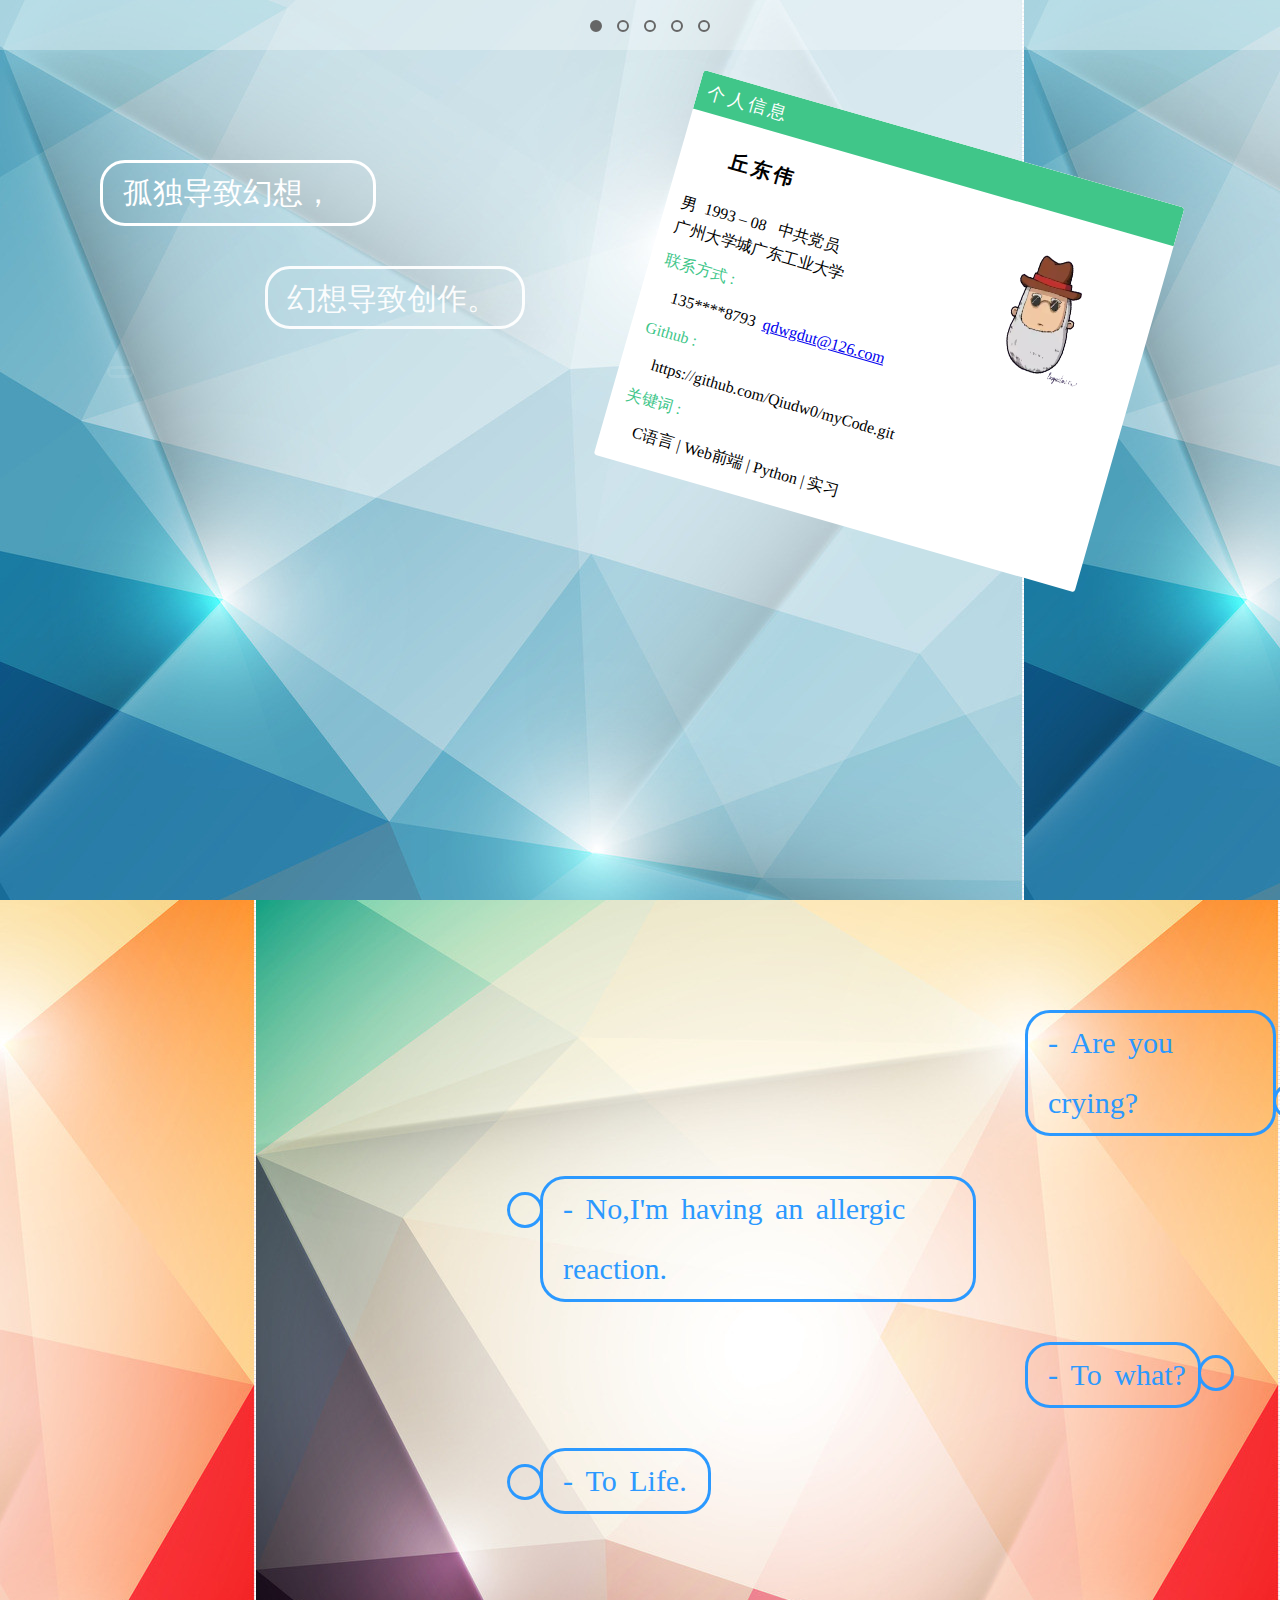
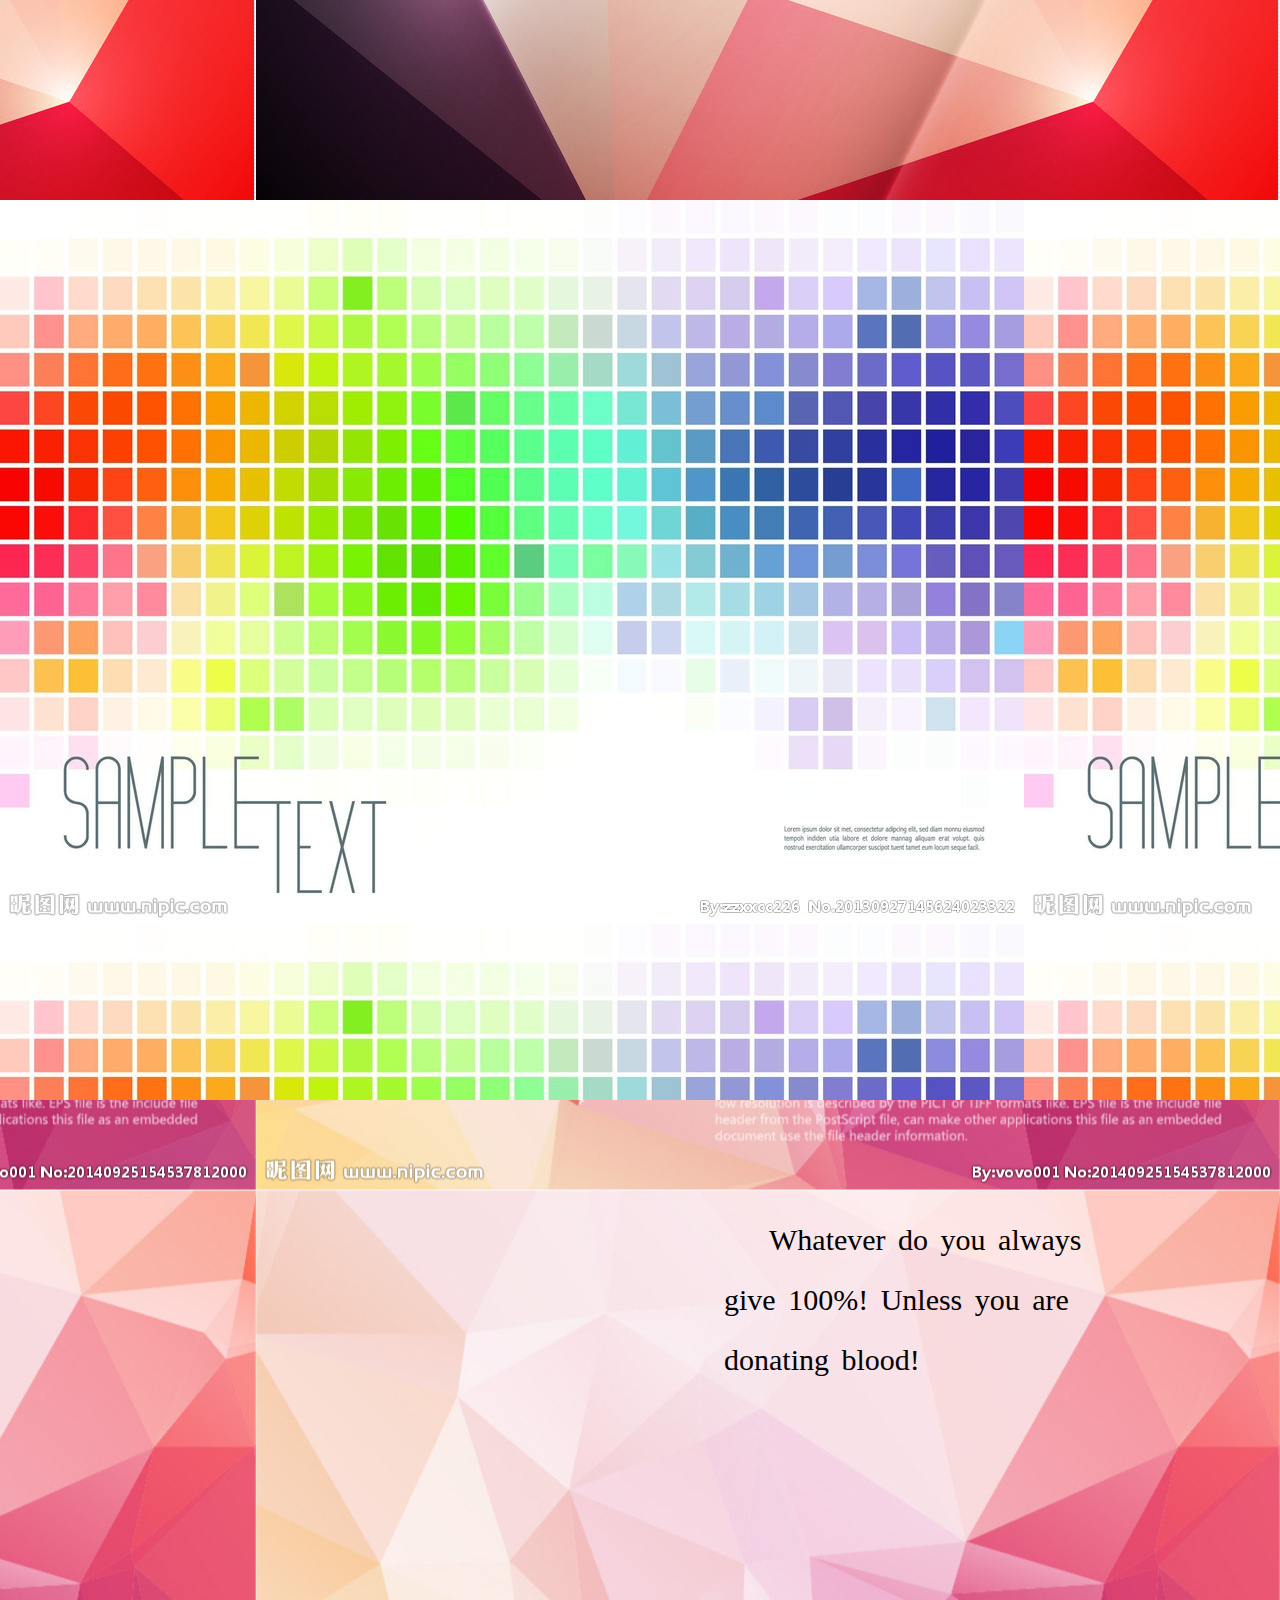
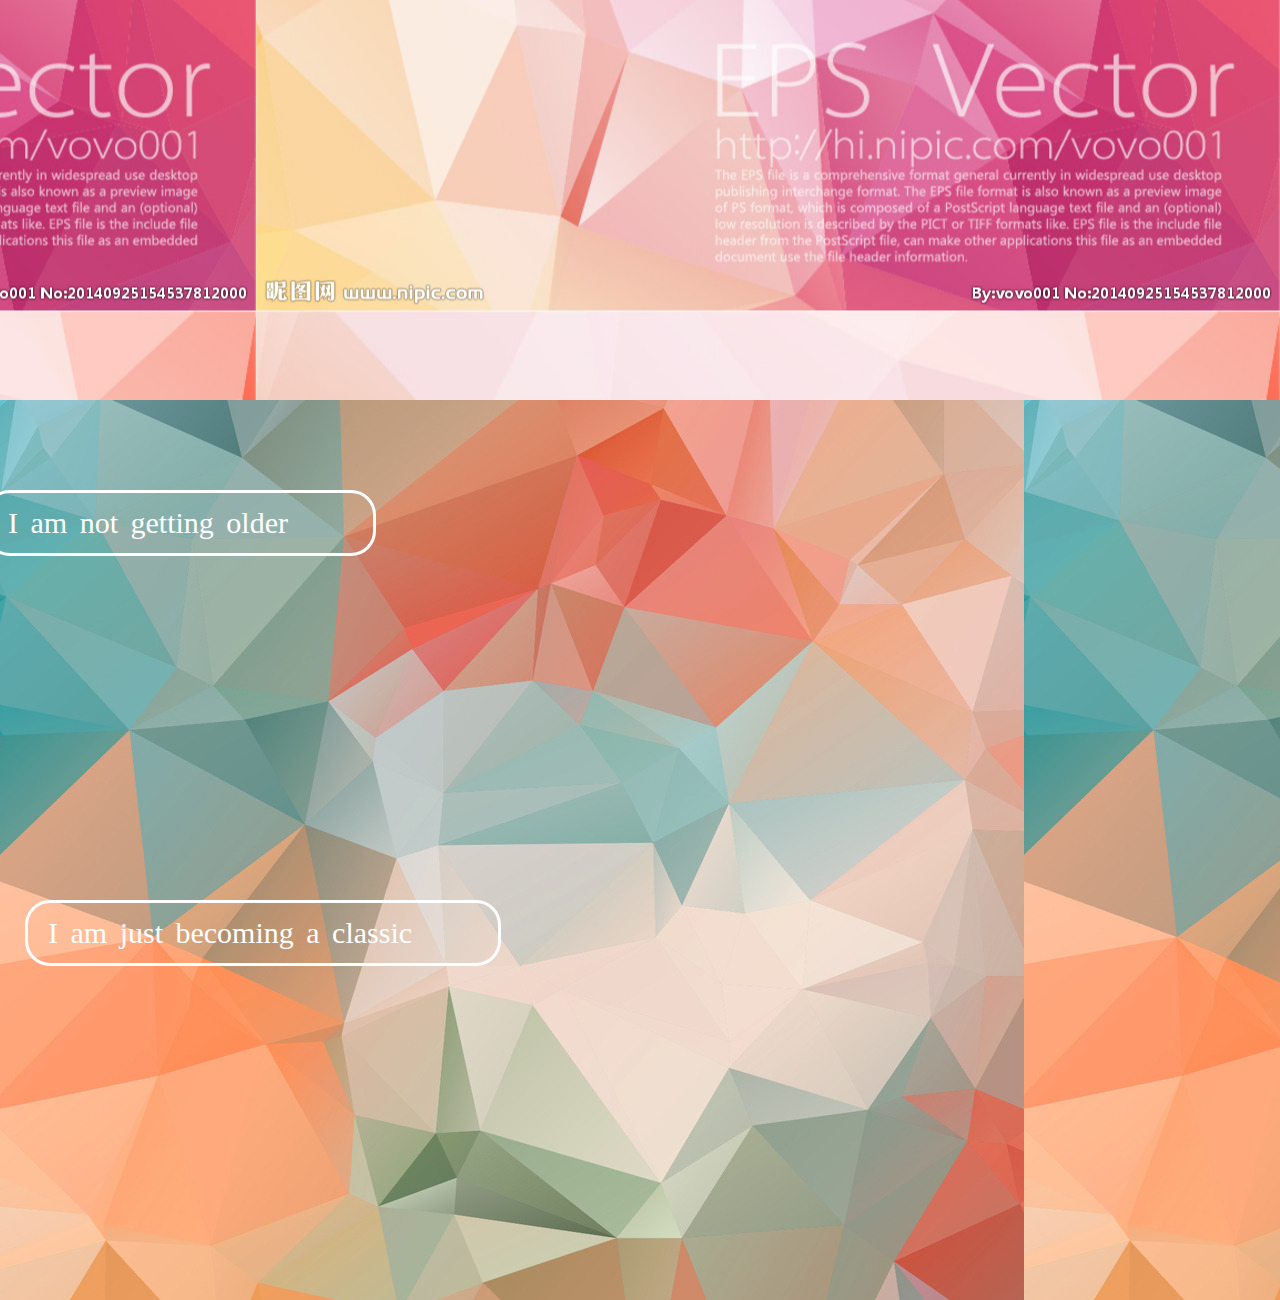
<file: resume_qdw/index.html>
<!DOCTYPE html>
<html lang="en">
<head>
    <meta charset="UTF-8">
    <title>Personal Resume</title>

    <link rel="stylesheet" type="text/css" href="style.css">

</head>
<body>
    <div id="navigation">
        <div class="menu">
            <span id="per_span" class="active_span" title="个人信息"></span>
            <span id="edu_span" title="教育信息"></span>
            <span id="exp_span" title="项目经验"></span>
            <span id="sch_span" title="学生工作"></span>
            <span id="ski_span" title="技能与荣誉"></span>
        </div>
    </div>
    <div id="all">
        <div id="person" class="info active">
            <div class="fill"></div>
            <div id="per_left" class="left">
                <p id="per_p1">孤独导致幻想，</p>
                <p id="per_p2">幻想导致创作。</p>
                <p id="per_p3">——&nbsp;by李建</p>
            </div>
            <div id="per_con" class="content">
                <div class="title"><label>个人信息</label></div>
                <div class="information">
                    <span id="per_name">丘东伟</span>
                    <span>男&nbsp;&nbsp;1993&nbsp;–&nbsp;08&nbsp;&nbsp;&nbsp;中共党员<br />广州大学城广东工业大学</span>
                    <img src="imgs/qdw.png">
                    <span class="green">联系方式&nbsp;:</span>
                    <span>&nbsp;&nbsp;&nbsp;&nbsp;135****8793&nbsp;&nbsp;<a href="mailto:qdwgdut@126">qdwgdut@126.com</a></span>
                    <span class="green">Github&nbsp;:</span>
                    <span>&nbsp;&nbsp;&nbsp;&nbsp;https://github.com/Qiudw0/myCode.git</span>
                    <span class="green">关键词&nbsp;:</span>
                    <span>&nbsp;&nbsp;&nbsp;&nbsp;C语言&nbsp;|&nbsp;Web前端&nbsp;|&nbsp;Python&nbsp;|&nbsp;实习</span>
                </div>
            </div>
        </div>
        <div id="education" class="info">
            <div class="fill"></div>
            <div id="edu_left" class="left">
                <p id="edu_p1">-&nbsp;Are you crying?<span class="r circle rcir"></span></p>
                <p id="edu_p2"><span class="l circle lcir"></span>-&nbsp;No,I'm having an allergic reaction.</p>
                <p id="edu_p3">-&nbsp;To what?<span class="r circle rcir"></span></p>
                <p id="edu_p4"><span class="l circle lcir"></span>-&nbsp;To Life.</p>
            </div>
            <div id="edu_con" class="content">
                <div class="title"><label>教育信息</label></div>
                <div class="information">
                    <span class="green">2012&nbsp;/&nbsp;09&nbsp;–&nbsp;至今&nbsp;:</span>
                    <span>&nbsp;&nbsp;&nbsp;&nbsp;广东工业大学&nbsp;软件工程专业&nbsp;本科&nbsp;&nbsp;  专业排名&nbsp;:&nbsp;前10%</span>
                    <span class="green">专业课程&nbsp;:</span>
                    <span>&nbsp;&nbsp;&nbsp;&nbsp;C语言程序设计&nbsp;|&nbsp;Java技术及其应用&nbsp;|&nbsp;C#程序设计教程&nbsp;|&nbsp;离散数学&nbsp;|&nbsp;数据结构&nbsp;|&nbsp;计算机组成原理&nbsp;|&nbsp;软件工程&nbsp;|&nbsp;计算机网络&nbsp;|&nbsp;软件需求分析&nbsp;|&nbsp;数据库系统&nbsp;|&nbsp;计算机操作系统</span>
                </div>
            </div>
        </div>
        <div id="program_experience" class="info">
            <div class="fill"></div>
            <div id="exp_left" class="left">
                <p id="exp_p1">Of cause I am in shape!</p>
                <p id="exp_p2">Round is a shape.</p>
                <img id="exp_img1" src="imgs/1.1.png">
            </div>
            <div id="exp_con" class="content">
                <div class="title"><label>项目经验</label></div>
                <div class="information">
                    <span class="green">项目名称&nbsp;:&nbsp;网上水果商城（2015/01）</span>
                    <span class="green">项目描述&nbsp;:&nbsp;</span>
                    <span>该项目前端设计使用JavaScript等技术，后台使用Java进行开发，整个项目的实现功能包括商品拖拽加入购物车，修改购物车信息以及下单等。</span>
                    <span class="green">负责描述&nbsp;:&nbsp;</span>
                    <span>前端网页的设计。另外我个人利用空闲时间使用PHP的ThinkPHP框架和Python的Django框架分别进行后台开发，实现网上商城的购物等基本功能。</span>
                    <p></p>
                    <span class="green">项目名称&nbsp;:&nbsp;基于微博网络舆情分析的研究（2015/02）</span>
                    <span class="green">负责描述&nbsp;:&nbsp;</span>
                    <span>负责前端的设计以及后台的搭建；使用技术包括JavaScript、Python、Django等。</span>
                </div>
            </div>
        </div>
        <div id="school_experience" class="info">
            <div class="fill"></div>
            <div id="sch_con" class="content">
                <div class="title"><label>学生工作</label></div>
                <div class="information">
                    <span class="green">担任职务&nbsp;:</span>
                    <span>计算机学院四叶草青年志愿者协会会长(2013/09–2014/07)&nbsp;&nbsp; 助理班主任(2014/06 – 至今)</span>
                    <span class="green">策划活动&nbsp;:&nbsp;</span>
                    <span>1. 带领协会全体代表学院参加第三届志愿服务广州交流会</span>
                    <span>2. 策划并组织：1) 面向全校的暑期社会实践活动 2) 面向学院的广州市区志愿服务</span>
                </div>
            </div>
            <div id="sch_left" class="left">
                <img id="sch_img1" src="imgs/1.3.png">
                <p id="sch_p1">Whatever do you always give 100%!&nbsp;Unless you are donating blood!</p>
            </div>
        </div>
        <div id="skill_honor" class="info">
            <div class="fill"></div>
            <div id="ski_left" class="left">
                <p id="ski_p1">I am not getting older</p>
                <img id="ski_img1" src="imgs/1.2.png">
                <p id="ski_p2">I am just becoming a classic</p>
            </div>
            <div id="ski_con" class="content">
                <div class="title"><label>技能与荣誉</label></div>
                <div class="information">
                    <span class="green">专业技能&nbsp;:&nbsp;</span>
                    <span>熟悉C语言&nbsp;|&nbsp;熟悉HTML/CSS/JavaScript</span>
                    <span>了解jQuery/Ajax/Python</span>
                    <span class="green">英语&nbsp;:&nbsp;</span>
                    <span>CET&nbsp;–&nbsp;6&nbsp;|&nbsp;听说:&nbsp;一般&nbsp;|&nbsp;读写&nbsp;:&nbsp;良好</span>
                    <span class="green">获奖荣誉&nbsp;:&nbsp;</span>
                    <span>国家励志奖学金(2014)&nbsp;|&nbsp;学校优秀二等奖学金(2013/2014)&nbsp;|&nbsp;学校优秀干部奖学金(2014)</span>
                </div>
            </div>
        </div>
    </div>
</body>

<script type="text/javascript" src="jquery.js"></script>
<script type="text/javascript" src="jquery.mousewheel.js"></script>
<script type="text/javascript" src="jquery.scrollTo-min.js"></script>
<script type="text/javascript" src="style.js"></script>

</html>
</file>
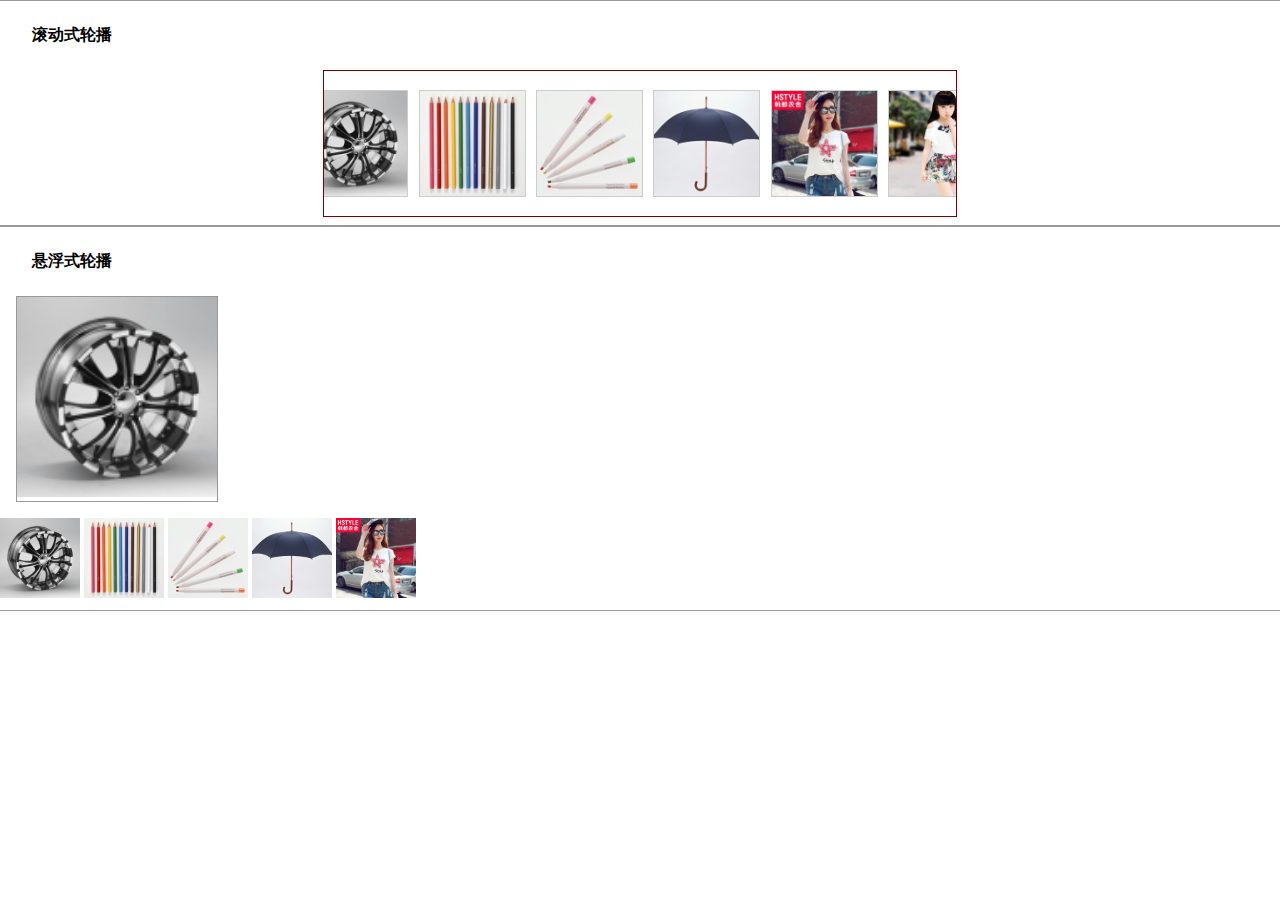
<file: pic_carousel/test.html>
<!doctype html>
<html lang="en">
<head>
    <meta charset="UTF-8">
    <title>图片轮播</title>
</head>

<style type="text/css">
    body,h3{margin:0;padding:0;}
    img{border:none;}
    .box{
        width:100%;
        height: auto;
        border-top:1px solid #999;
        border-bottom:1px solid #999;
    }
    .l{float:left;}
    .clearfix{overflow: hidden;}
    h3{margin:1em; padding:0.5em 1em; font-size:1em}
    #viewport{
        margin:0.5em auto;
        padding:1em;
        width:600px;
        height:113px;
        border:1px solid maroon;
        overflow: hidden;
    }
    #scroll_box{
        width:800%;
    }
    .pics_area{
        height:115px;
    }
    #scroll_box img{
        height:105px;
        margin:0.2em;
        width:auto;
        border:1px solid #ccc;
    }

    #show{
        width:200px;
        height:auto;
        margin:1em;
        border:1px solid #999;
    }
    #img{
        width:200px;
        height:auto;
    }
    #gallery{
        width:100%;
        margin:0.5em 0;
    }
    #gallery img{
        width:80px;
        height:auto;
    }
</style>

<body>
    <div id="scroll" class="box">
        <h3>滚动式轮播</h3>
        <div id="viewport">
            <div id="scroll_box" class="clearfix">
                <div id="pics" class="pic_area l">
                    <img src="images/1.1.jpg" alt="1.1">
                    <img src="images/1.2.jpg" alt="1.2">
                    <img src="images/1.3.jpg" alt="1.3">
                    <img src="images/1.4.jpg" alt="1.4">
                    <img src="images/2.1.jpg" alt="2.1">
                    <img src="images/2.2.jpg" alt="2.2">
                </div>
            </div>
        </div>
    </div>

    <div id="hover" class="box">
        <h3>悬浮式轮播</h3>
        <div id="show">
            <img id="img" src="images/1.1.jpg" alt="1.1">
        </div>
        <div id="gallery">
            <img src="images/1.1.jpg" alt="1.1">
            <img src="images/1.2.jpg" alt="1.2">
            <img src="images/1.3.jpg" alt="1.3">
            <img src="images/1.4.jpg" alt="1.4">
            <img src="images/2.1.jpg" alt="2.1">
        </div>
    </div>
    
</body>
<script type="text/javascript" src="carousel.js"></script>
<script type="text/javascript" src="gallery.js"></script>
<script type="text/javascript">
    function run(){
        var carousel = new Carousel('viewport','pics');
        carousel.start();

        var gallery = new GalleryShow('gallery','img');
        gallery.start();
    }
    window.onload = run;
</script>
</html>
</file>
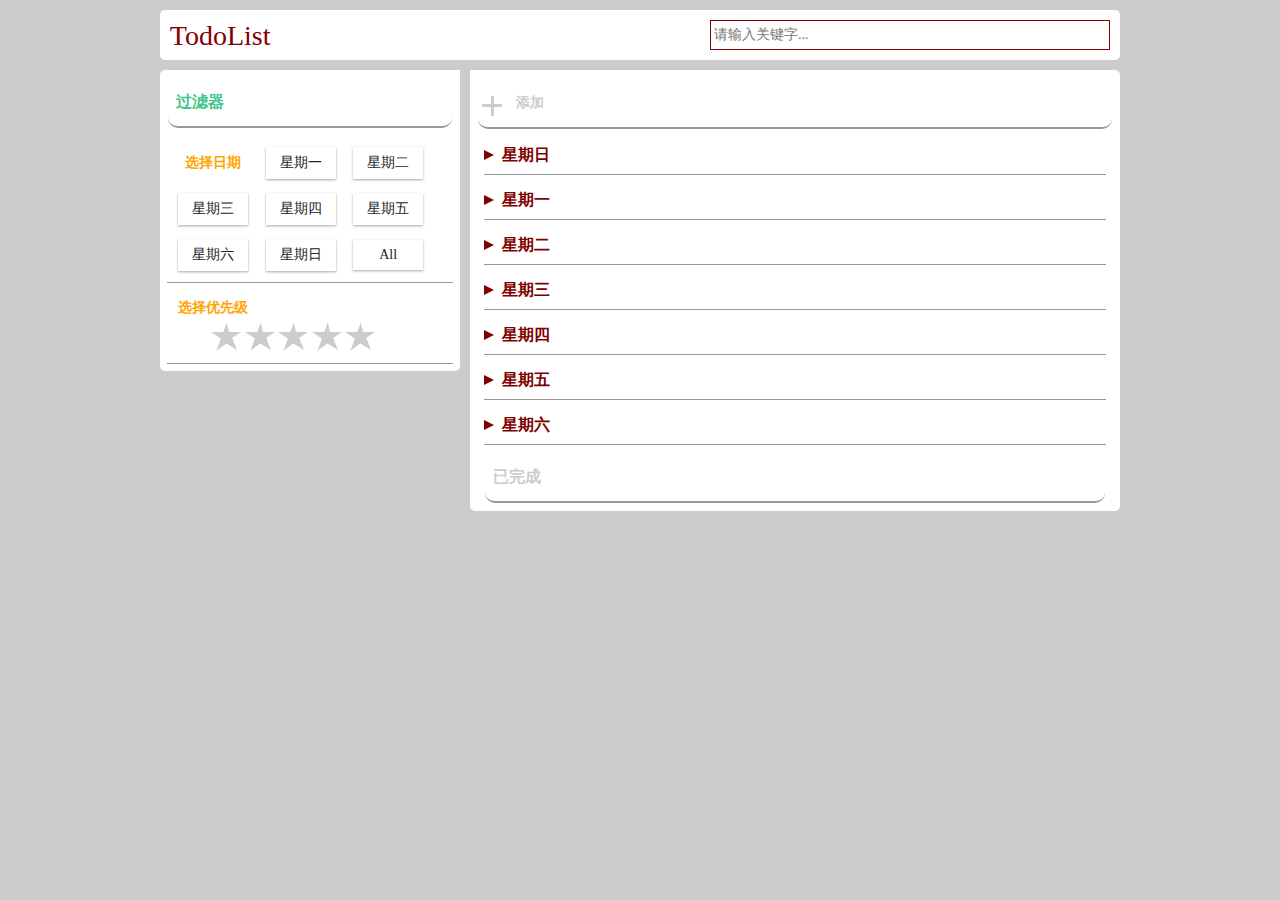
<file: todolist-v1.0/todolist.html>
<!doctype html>
<html>
<head>
    <meta charset="UTF-8">
    <title>todoList</title>

    <link rel="stylesheet" href="todolist.css">
</head>
<body>
    <header>
        <div id="logo">TodoList</div>
        <div id="search">
            <input type="text" placeholder="请输入关键字...">
            <div class="sea_icon"></div>
        </div>
    </header>
    <article>
        <aside>
            <div id="filter" class="title">过滤器</div>
            <div id="data" class="filter_item">
                <span>选择日期</span>
                <input type="radio" name="data" id="day1">
                <label for="day1">星期一</label>
                <input type="radio" name="data" id="day2">
                <label for="day2">星期二</label>
                <input type="radio" name="data" id="day3">
                <label for="day3">星期三</label>
                <input type="radio" name="data" id="day4">
                <label for="day4">星期四</label>
                <input type="radio" name="data" id="day5">
                <label for="day5">星期五</label>
                <input type="radio" name="data" id="day6">
                <label for="day6">星期六</label>
                <input type="radio" name="data" id="day7">
                <label for="day7">星期日</label>
                <input type="radio" name="data" id="all">
                <label for="all">All</label>
            </div>
            <div id="level" class="filter_item">
                <span>选择优先级</span>
                <input type="radio" name="level" id="star1">
                <label class="first_label" for="star1"><div class="star_icon"></div></label>
                <input type="radio" name="level" id="star2">
                <label for="star2"><div class="star_icon"></div></label>
                <input type="radio" name="level" id="star3">
                <label for="star3"><div class="star_icon"></div></label>
                <input type="radio" name="level" id="star4">
                <label for="star4"><div class="star_icon"></div></label>
                <input type="radio" name="level" id="star5">
                <label for="star5"><div class="star_icon"></div></label>
            </div>
        </aside>
        <div id="main">
            <div id="add_task" class="title">
                <div id="add" class="add_icon"></div>
                <label>添加</label>
                <div id="edit_task" class="dn">
                    <form name="myTask" method="get" action="mockServer.htm">
                        <input type="hidden" name="function" value="addTask">
                        <div id="title_date" class="field">
                            <label>任务标题：</label>
                            <input type="text" name="title" required>
                            <label>Date：</label>
                            <input type="date" name="deadLine" required>
                        </div>
                        <div id="task_desc" class="field">
                            <label>任务描述：</label>
                            <textarea name="content" required></textarea>
                        </div>
                        <div class="field">
                            <button type="submit">提交</button>
                            <button type="reset">重填</button>
                        </div>
                    </form>
                </div>
            </div>
            <div class="task_show">
                <div class="show">
                    <div class="r_sanjiao_icon"></div><h3 class="dateitem">星期日</h3>
                    <div id="test" class="items dn" value="0">
                        <div class="item">
                            <label class="titleitem">标题一</label><label class="time">6月5号</label><label class="del">删除</label><label class="modi">修改</label>
                            <p class="dn">任务内容描述</p>
                        </div>
                    </div>
                </div>
                <div class="show">
                    <div class="r_sanjiao_icon"></div><h3 class="dateitem">星期一</h3>
                    <div class="items dn" value="1">
                    </div>
                </div>
                <div class="show">
                    <div class="r_sanjiao_icon"></div><h3 class="dateitem">星期二</h3>
                    <div class="items dn" value="2">
                    </div>
                </div>
                <div class="show">
                    <div class="r_sanjiao_icon"></div><h3 class="dateitem">星期三</h3>
                    <div class="items dn" value="3">
                    </div>
                </div>
                <div class="show">
                    <div class="r_sanjiao_icon"></div><h3 class="dateitem">星期四</h3>
                    <div class="items dn" value="4">
                    </div>
                </div>
                <div class="show">
                    <div class="r_sanjiao_icon"></div><h3 class="dateitem">星期五</h3>
                    <div class="items dn" value="5">
                    </div>
                </div>
                <div class="show">
                    <div class="r_sanjiao_icon"></div><h3 class="dateitem">星期六</h3>
                    <div class="items dn" value="6">
                    </div>
                </div>
            </div>
            <div id="finished" class="task_show">
                <div class="title">已完成</div>
                <ul id="delItems"><!--存放已删除但未被彻底删除的任务-->
                </ul>
            </div>
        </div>
    </article>

    <script type="text/javascript" src="base.js"></script>
    <script type="text/javascript" src="jscript.js"></script>
    <script type="text/javascript" src="taskItem.js"></script>
    <script type="text/javascript" src="task.js"></script>
    <script type="text/javascript" src="animation.js"></script>
    <script type="text/javascript" src="todolist.js"></script>

</body>
</html>
</file>
<file: resume_qdw/style.css>
body,div,p{margin:0; padding:0;}
body{
    background: #fff;
    /*overflow: hidden;*/
}

.info{
    width:100%;
}
.fill{
    height: 50px;
    width:100%;
    opacity: 0;
    filter:progid:DXImageTransform.Microsoft.Alpha(opacity=0); /*IE6~IE8*/
}
.left{
    position: absolute;
    width:auto;
    height:auto;
    /*opacity: 0;
    filter:progid:DXImageTransform.Microsoft.Alpha(opacity=0); *//*IE6~IE8*/
}
.content{
    position:absolute;
    width:500px;
    height:auto;
    border-radius: 3px;
    background: #fff;
    overflow: hidden;
}
.title{
    position: relative;
    height:40px;
    line-height: 40px;
    width:100%;
    border-radius: 3px 3px 0 0;
    background: #40C689;
}
.title label{
    margin-left:10px;
    font-size:18px;
    letter-spacing: 3px;
    color:#fff;
}
.l{
    float:left;
}
.r{
    float:right;
}
.information{
    width:100%;
    margin-bottom: 20px;
    height:auto;
}
.information span{
    display: block;
    margin-left:15px;
    margin-right:10px;
    margin-top:10px;
    margin-bottom: 10px;
    font-family: "Microsoft YaHei";
    font-size: 16px;
    line-height: 25px;
    color:#000;
}
.information span[class='green']{
    color:#40C689;
}

#navigation{
    position: fixed;
    top:0;
    width: 100%;
    height: 50px;
    background: url(imgs/opc_01.png) repeat;
    z-index: 100;
}
#navigation .menu{
    width:200px;
    height:50px;
    margin:auto;
}
#navigation span{
    display: block;
    float: left;
    margin-top:20px;
    margin-left:15px;
    height:8px;
    width:8px;
    border:2px solid #666;
    border-radius: 16px;
    cursor: pointer;
}
.active_span{
    background: #666;
}
#navigation span[id='per_span']{
    margin-left:50px;
}

#person{
    background: url(imgs/bg_01.jpg);
}
#person #per_con{
    display: none;
    margin-top:20px;
    left:55%; 
    -moz-transform-origin:left top; /*Firefox*/ 
    -moz-transform:rotate(0deg); 
    -webkit-transform-origin:left top; /*Chrome*/
    -webkit-transform:rotate(0deg); 
    -ms-transform-origin:left top; /*ie9+*/
    -ms-transform:rotate(0deg);
}
#person #per_left{
    margin-top:70px;
    margin-left: 100px;
}
#person #per_left p{  
    display:none;
    word-spacing: 5px;
    margin-top:40px;
    margin-bottom: 40px;
    padding-left:20px;
    font-family: "楷体";
    font-size: 30px;
    color:#fff;
    border:3px solid #fff;
    border-radius: 25px;
    line-height: 2;
}

#person .information img{
    width:100px;
    height:130px;
    margin-right: 50px;
    margin-top: -100px;
    float:right;
    border:none;
}

#person #per_name{
    width:90px;
    margin-left:50px;
    letter-spacing: 3px;
    font-size: 20px;
    line-height: 3;
    font-weight: bold;
}

#person #per_left p[id='per_p1']{
    width:250px;
}
#person #per_left p[id='per_p2']{
    width:250px;
    margin-left:175px;
}
#person #per_left p[id='per_p3']{
    width:215px;
    margin-left:85px;
}

#education{
    background: url(imgs/bg_02.jpg) right;
}
#edu_con{
    display: block;
    opacity: 0;
    margin-top:-30px;
    margin-left:120px;
}
#education #edu_left{
    margin-top:20px;
    left:50%;
}
#education #edu_left p{
    word-spacing: 5px;
    margin-top:40px;
    margin-bottom: 40px;
    padding-left:20px;
    font-family: "STXingkai";
    font-size: 30px;
    color:#2B99FF;
    border:3px solid #2B99FF;
    border-radius: 25px;
    line-height: 2;
}
#education #edu_left .circle{
    display: block;
    width: 30px;
    height: 30px;
    border: 3px solid #2B99FF;
    border-radius: 30px;
}
#education #edu_left .rcir{
    margin-top: 10px;
    margin-right: -36px;  
}
#education #edu_left .lcir{
    margin-top: 13px;
    margin-left: -56px;  
}
#education #edu_left p[id='edu_p1']{
    width:225px;
    margin-left: 385px;
}
#education #edu_left p[id='edu_p2']{
    width:410px;
    margin-left: -100px;
}
#education #edu_left p[id='edu_p3']{
    width:150px;
    margin-left: 385px;
}
#education #edu_left p[id='edu_p4']{
    width:145px;
    margin-left: -100px;
}

#program_experience{
    background: url(imgs/bg_03.jpg);
}
#program_experience #exp_con{
    margin-top:-35px;
    left:50%;
    opacity: 0;
    -moz-transform-origin:right top; 
    -moz-transform:rotate(0deg); 
    -webkit-transform-origin:right top; 
    -webkit-transform:rotate(0deg);
    -ms-transform-origin:right top; /*ie9+*/
    -ms-transform:rotate(0deg);
}
#program_experience #exp_con .information p{
    width:auto;
    margin:auto;
    border-top:1px solid #40C689;
}
#program_experience #exp_left{
    margin-top:70px;
    margin-left: 130px;
}
#program_experience #exp_left p{
    margin:auto;
    word-spacing: 5px;
    margin-top:40px;
    margin-bottom: 40px;
    padding-left:20px;
    font-family: "Microsoft YaHei";
    font-size: 30px;
    color:#000;
    border:3px solid #000;
    border-radius: 25px;
    line-height: 2;
}
#program_experience #exp_left p[id='exp_p1']{
    display: none;
    width:388px;
}
#program_experience #exp_left p[id='exp_p2']{
    display: none;
    width:290px;
}
#program_experience #exp_left img{
    margin:auto;
    width:300px;
    height:200px;
}
#program_experience #exp_left img[id='exp_img1']{
    display: none;
    margin-left:60px;
}

#school_experience{
    background: url(imgs/bg_04.jpg) right;
}
#school_experience #sch_con{
    margin-top:50px;
    margin-left:-100px;
    opacity: 0;
}
#school_experience #sch_left{
    margin-top:60px;
    left:55%;
}
#school_experience #sch_left p{
    word-spacing: 5px;
    margin-bottom: 40px;
    padding-left:20px;
    font-family: "STXingkai";
    font-size: 30px;
    color:#000;
    line-height: 2;
}
#school_experience #sch_left img{
    margin:auto;
    width:341px;
    height:243px;
}
#school_experience #sch_left img[id='sch_img1']{
    display: none;
    margin-left:120px;
}
#school_experience #sch_left p[id='sch_p1']{
    width:410px;
    text-indent: 45px;
}

#skill_honor{
    background: url(imgs/bg_05.jpg);
}
#skill_honor #ski_con{
    margin-top:180px;
    opacity: 0;
    left:50%;
}
#skill_honor #ski_left{
    margin-top:20px;
    margin-left: 85px;
}
#skill_honor #ski_left p{
    word-spacing: 5px;
    margin-top:20px;
    margin-bottom: 20px;
    padding-left:20px;
    font-family: "Microsoft YaHei";
    font-size: 30px;
    color:#fff;
    border:3px solid #fff;
    border-radius: 25px;
    line-height: 2;
}
#skill_honor #ski_left p[id='ski_p1']{
    margin-left:-100px;
    width:365px;
}
#skill_honor #ski_left p[id='ski_p2']{
    width:450px;
    margin-left:-60px;
}
#skill_honor #ski_left img{
    margin-left:70px;
    height:300px;
    width:240px;
}
#skill_honor #ski_left img[id='ski_img1']{
    opacity: 0;
}
</file>
<file: todolist-v1.0/todolist.css>
* {
  box-sizing: border-box;
  font-family: Arial Helvetica sans-serif;
  font-size: 14px;
}
body,div,p,input,h3,ul{
  margin:0;
  padding:0;
}
body{background:#ccc;}
ul{list-style: none;}
.dn{
  display: none;
}

.star_icon{
  display: inline-block;
  margin-top:10px;
  width:0;
  border-top:10px solid #ccc;
  border-left:15px solid transparent;
  border-right:15px solid transparent;
  border-bottom:0px solid transparent;
}
.star_icon:before{
  content: "";
  display: block;
  width: 0;
  margin-top: -17px;
  margin-left: -5px;
  border-top: 15px solid transparent;
  border-left: 10px solid #ccc;
  border-right: 10px solid transparent;
  border-bottom: 15px solid transparent;
  transform: rotate(20deg);
}
.star_icon:after{
  content: "";
  display: block;
  width: 0;
  margin-top: -10px;
  margin-left: -4px;
  border-top: 5px solid transparent;
  border-left: 15px solid #ccc;
  border-right: 15px solid transparent;
  border-bottom: 5px solid transparent;
  transform: rotate(50deg);
}
.add_icon{
  display: inline-block;
}
.add_icon:before{
  content: "";
  display: block;
  height: 20px;
  margin-top: 0px;
  width: 3px;
  margin-left: 5px;
  background: #ccc;
  cursor: pointer;
}
.add_icon:after{
  content: "";
  margin-top: -12px;
  display: block;
  margin-left: -4px;
  width: 20px;
  height: 3px;
  background: #ccc;
  cursor: pointer;
}

.r_sanjiao_icon{
  display: inline-block;
  width: 0;
  border-top: 5px solid transparent;
  border-left: 10px solid maroon;
  border-right: 0px solid transparent;
  border-bottom: 5px solid transparent;
  cursor: pointer;
}
.d_sanjiao_icon{
  display: inline-block;
  width: 0;
  border-top: 10px solid maroon;
  border-left: 5px solid transparent;
  border-right: 5px solid transparent;
  border-bottom: 0px solid transparent;
  cursor: pointer;
}


article{
  width:960px;
  margin:0 auto;
}
header {
  padding:0.7em;
  margin:10px auto;
  width:960px;
  background: #fff;
  border-radius: 5px;
}
header #logo{
  float: left;
  width:150px;
  font-family: "华文隶书" serif;
  font-size: 28px;
  color:maroon;
}
header #search{
  overflow: hidden;
}
header #search input{
  float:right;
  padding:0.2em 0.2em;
  width:400px;
  height:30px;
  border:1px solid maroon;
}

aside {
  margin-right:10px;
  width: 300px;
  float: left;
  background: #fff;
  border-radius: 5px 0 5px 5px;
}
.title{
  margin:0.5em;
  padding:0.5em;
  font:bold 16px/32px arial, sans-serif;
  color:#ccc;
  border-bottom: 2px solid #999;
  border-radius: 10px;
}
aside #filter{
  color:#40C689;
}
aside .filter_item{
  margin:0.5em;
  padding:0.3em;
  border-bottom:1px solid #999;
}
aside input[type="radio"]{
  display:none;
}
aside span{
  display:inline-block;
  width:6em;
  font-weight:bold;
  line-height: 2;
  color:orange;
  text-align: center;
}
aside #data label {
  width:5em;
  display: inline-block;
  text-align:center;
  background:#ffffff;
  box-shadow: 0 1px 3px rgba(0,0,0,0.12), 0 1px 2px rgba(0,0,0,0.24);
  color:#222222;
  padding:0.5em;
  margin:0.5em;
  cursor:pointer;
}
aside #data input[type="radio"]{
    &[id="men"]:checked {
      .day1{display:none;}
    } 
}
aside #data input[type="radio"]:checked +label{
  background:#ace;
  color:orange;
}

aside #level span{
  display:block;
}
aside #level label {
  height: 30px;
  display: inline-block;
  cursor:pointer;
}
aside #level label[class="first_label"]{
  margin-left:40px;
}

#level label .star_icon:hover{
  border-top-color:yellow;
}
#level label .star_icon:hover:before{
  border-left-color:yellow;
}
#level label .star_icon:hover:after{
  border-left-color:yellow;
}

#main{
  overflow: hidden;
  background: #fff;
  border-radius: 0 5px 5px 5px;
}

#main #add_task label{
  display: inline-block;
  margin-left: 10px;
}

.show_content{
  display: block;
  overflow: hidden;
  margin:0.3em;
  margin-top:1em;
  padding: 0.3em;
  border:1px solid #999;
  animation:for_edit_task ease-out 1s;
  -webkit-animation:for_edit_task ease-out 1s;
}
@keyframes for_edit_task{
  from {height:0;opacity: 0;transform:scale(0);}
  to {height:12em;opacity: 1;transform:scale(1);}
}
@-webkit-keyframes for_edit_task{
  from {height:0;opacity: 0;transform:scale(0);}
  to {height:12em;opacity: 1;transform:scale(1);}
}
#main .field{
  margin:1em 0;
}
#main .field>label:first-child{
  display: inline-block;
  width: 6em;
  text-align: right;
}
#main input[type=text]{
  width: 20em;
  padding: 0.3em 0.5em;
  box-sizing: border-box;
}
#main input[type=date]{
    width: 9em;
    padding: 0.3em 0.5em;
    box-sizing: border-box;
}
#main textarea{
  width: 34em;
  padding: 0.3em 0.5em;
  vertical-align: top; /*字体位置*/
  box-sizing: border-box;
}
#main .field:last-child { /*button按钮居中*/
  text-align: center;
}
#main button {
  padding: 0.3em 1em;
  cursor: pointer;
}
#main button+button {
  margin-left: 1em;
}

#main .task_show, .show{
  margin:0.5em;
}
#main .show{
  border-bottom: 1px solid #999;
}
#main .show h3{
  display: inline-block;
  padding: 0.5em 0.5em;
  color: maroon;
  font-size: 16px;
  cursor: pointer;
}
#main .show .items{
  margin:0.5em;
  transform-origin: left top;
  transform:rotate(-10deg);
  opacity: 0;
  background: #eee;
}
#main .item{
  margin:0.5em;
  padding-bottom: 0.5em;
}
#main .item label{
  display: inline-block;
  padding: 0.5em 1em;
  color: teal;
  font-size: 15px;
  font-weight: bold;
  cursor:pointer;
}

#main .item label[class="time"]{
  padding:0.5em;
  font-weight: normal;
  color:#999;
}
#main .item label[class="modi"]{
  padding:0.5em;
  float:right;
  font-weight: normal;
  color:gray;
  text-decoration:underline;
}
#main .item label[class="modi"]:hover{
  color:maroon;
}
#main .item label[class="del"]{
  padding:0.5em;
  font-weight: none;
  float:right;
  color:gray;
  text-decoration:underline;
}
#main .item label[class="del"]:hover{
  color:maroon;
}

#main .item p{
  color:#666;
  margin: 0.5em;
  padding: 0 0.5em;
  text-align: justify;
  line-height: 1.6;
  opacity: 0;
  transform-origin:left top;
  transform:scale(1);
  border:1px solid #bbb;
  border-radius: 5px;
}

#finised ul{
  margin:1em;
}
#finished ul li{
  color:#aaa;
  margin:0.5em;
  padding: 0.5em;
  text-decoration:line-through;
}
.task_show ul li span{
  position: absolute;
  color:#aaa;
  margin-top:0.5em;
  right: 16em;
  cursor:pointer;
  text-decoration: underline;
}
.task_show ul li span:hover{
  text-decoration: underline;
  color:maroon;
}
.task_show ul li span[class="modi"]{
  right:19em;
}

.task_show ul li span[class="del"]{
  right:16em;
}
</file>
